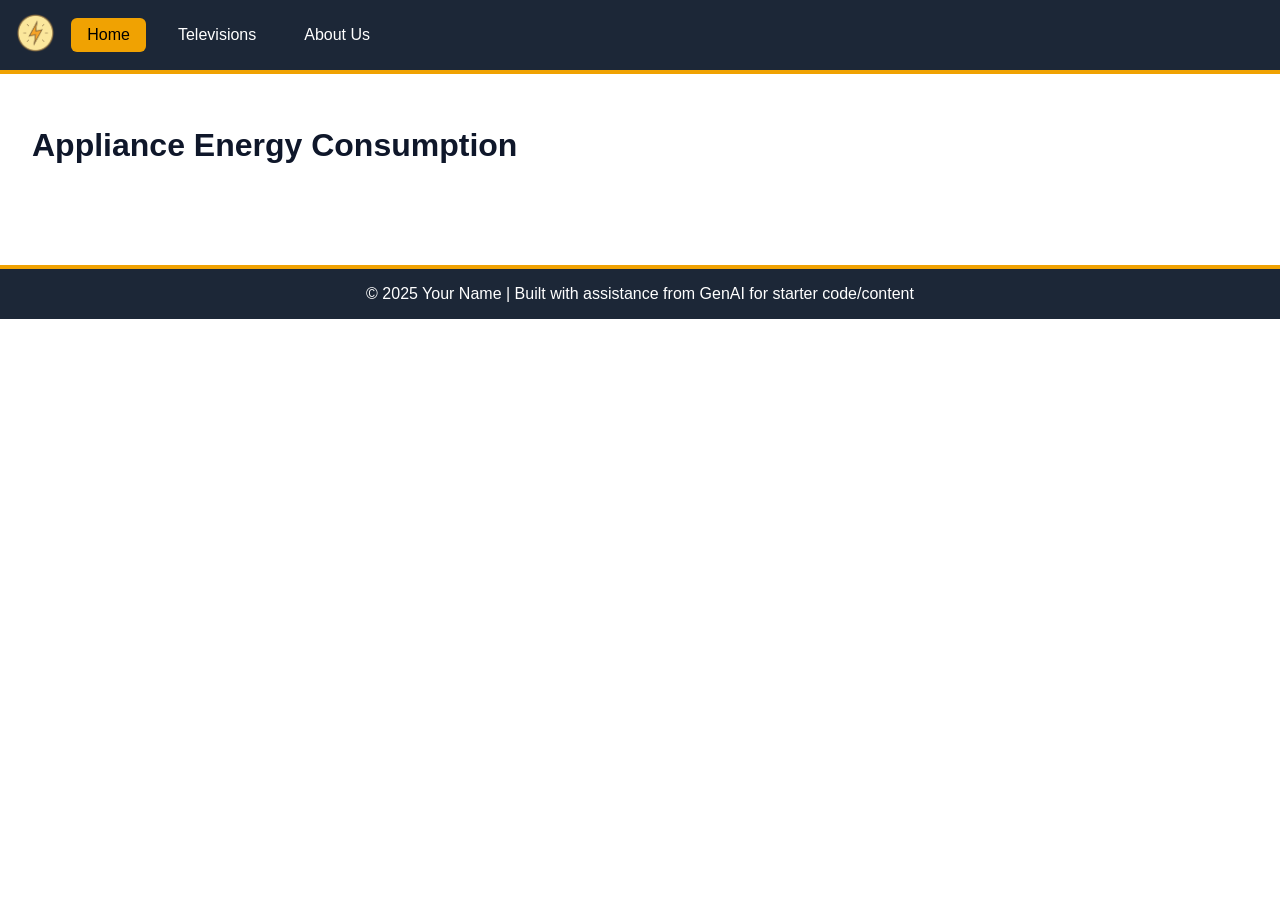
<file: index.html>
<!DOCTYPE html>
<html lang="en">
<head>
  <meta charset="UTF-8">
  <title>Appliance Energy Use in Australia</title>
  <link rel="stylesheet" href="style.css">
  <script defer src="script.js"></script>
</head>
<body>
  <nav class="navbar">
    <a href="index.html"><img src="picture/PowerIcon.png" alt="Power Logo" class="logo" title="Go to Home Page"></a>
    <a href="index.html" class="nav-link active">Home</a>
    <a href="television.html" class="nav-link">Televisions</a>
    <a href="about.html" class="nav-link">About Us</a>
  </nav>

  <main>
    <!-- <header> -->
    <h1>Appliance Energy Consumption</h1>
    <div class="responsive-svg-container"></div>
  </main>

  <footer>
    © 2025 Your Name | Built with assistance from GenAI for starter code/content
  </footer>
</body>

<script src="https://d3js.org/d3.v7.min.js"></script>
<script src="t04-5-bars.js"></script> 
<script src="t04-4-load.js"></script>

</html>
</file>
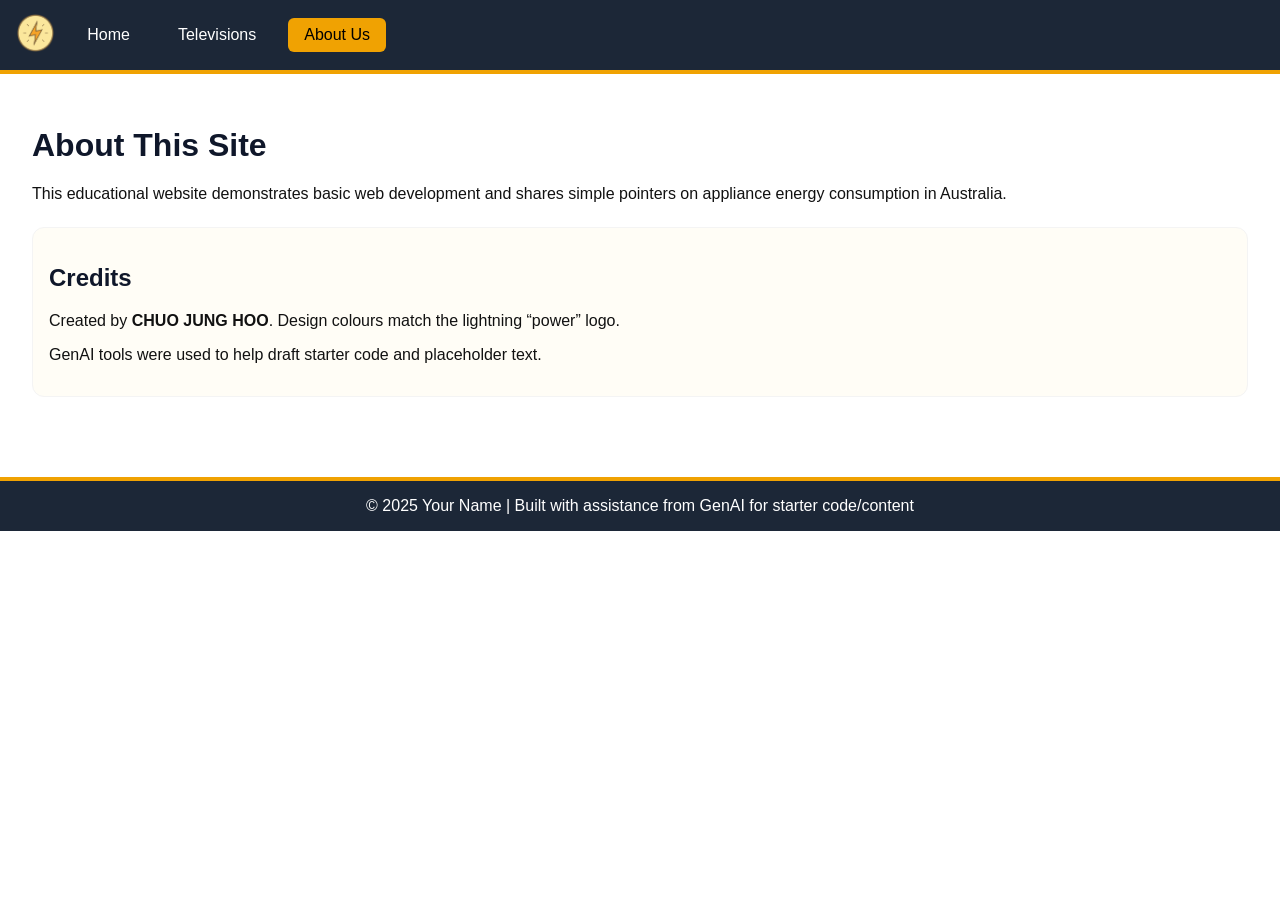
<file: about.html>
<!DOCTYPE html>
<html lang="en">
<head>
  <meta charset="UTF-8">
  <title>About This Site</title>
  <link rel="stylesheet" href="style.css">
  <script defer src="script.js"></script>
</head>
<body>
  <nav class="navbar">
    <a href="index.html"><img src="picture/PowerIcon.png" alt="Power Logo" class="logo" title="Go to Home Page"></a>
    <a href="index.html" class="nav-link">Home</a>
    <a href="television.html" class="nav-link">Televisions</a>
    <a href="about.html" class="nav-link active">About Us</a>
  </nav>

  <main>
    <h1>About This Site</h1>
    <p>This educational website demonstrates basic web development and shares simple pointers on appliance energy consumption in Australia.</p>

    <div class="box">
      <h2>Credits</h2>
      <p>Created by <strong>CHUO JUNG HOO</strong>. Design colours match the lightning “power” logo.</p>
      <p>GenAI tools were used to help draft starter code and placeholder text.</p>
    </div>
  </main>

  <footer>
    © 2025 Your Name | Built with assistance from GenAI for starter code/content
  </footer>
</body>
</html>
</file>
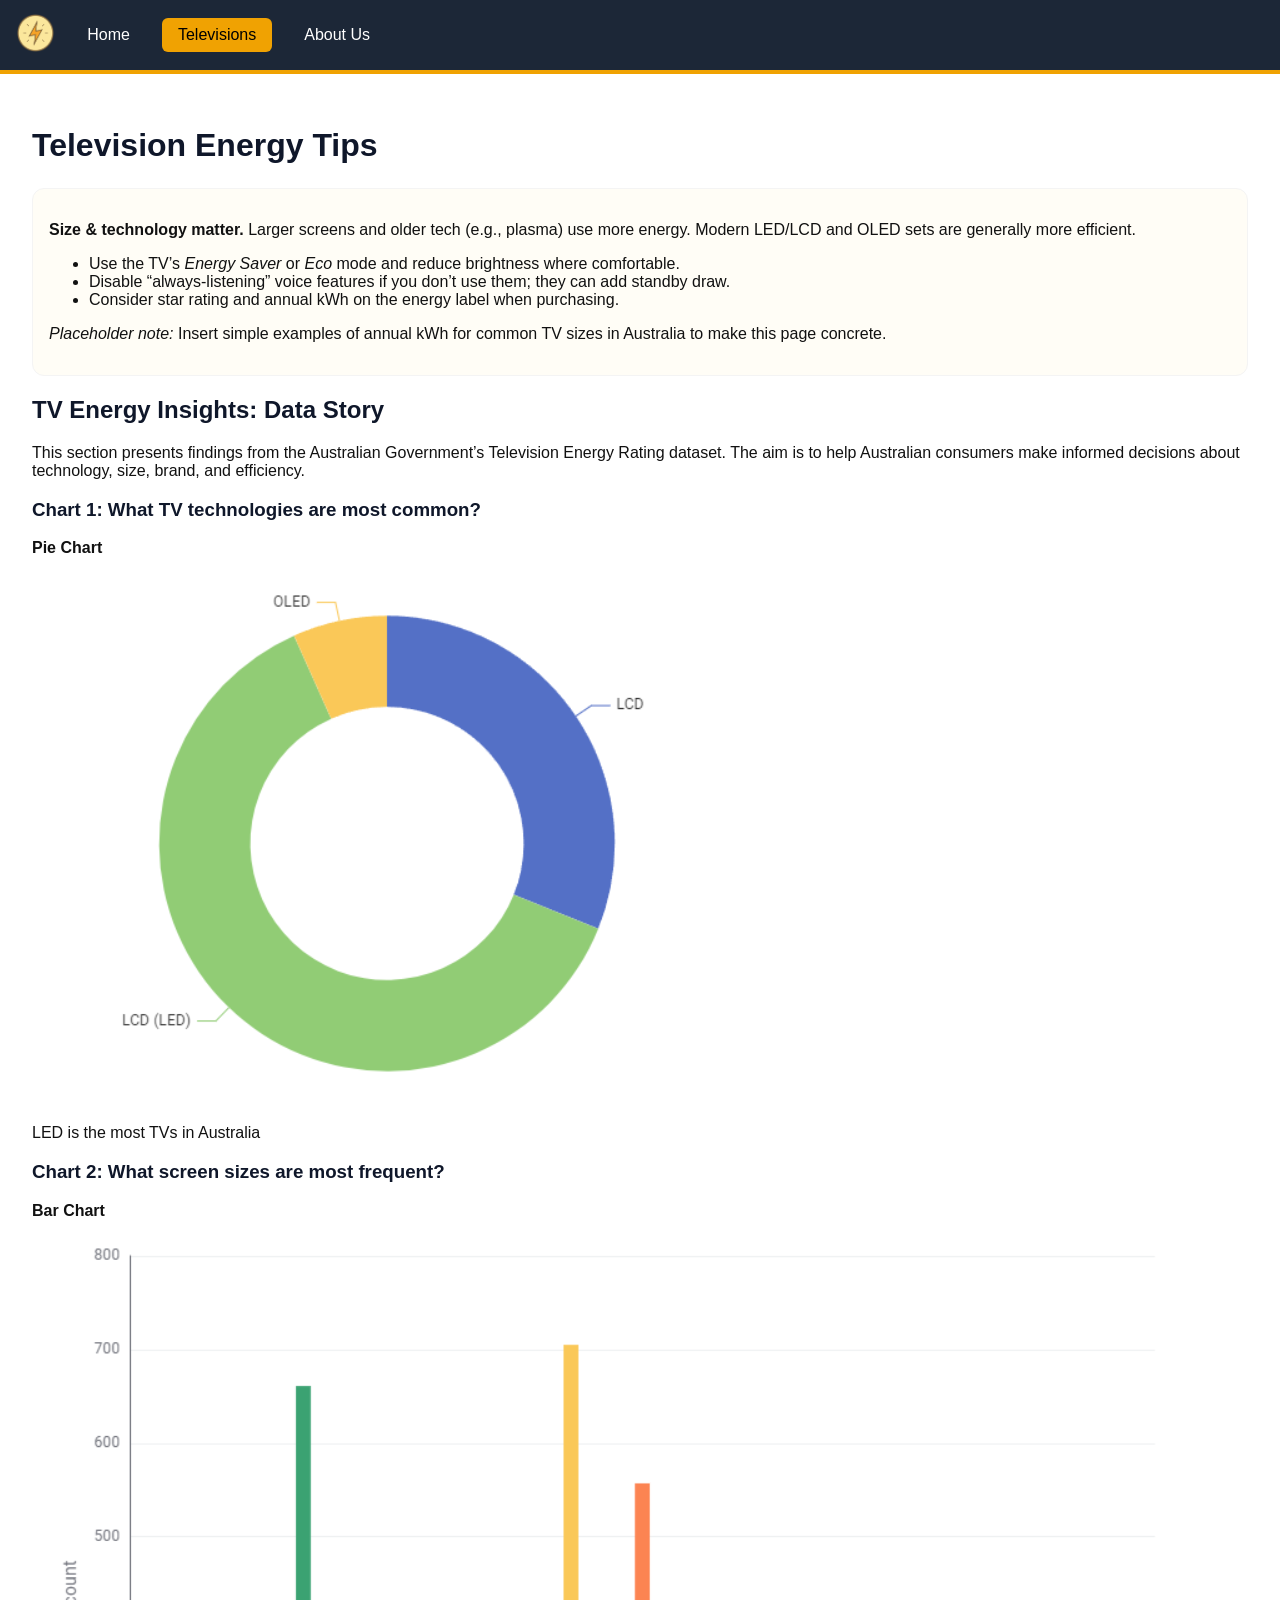
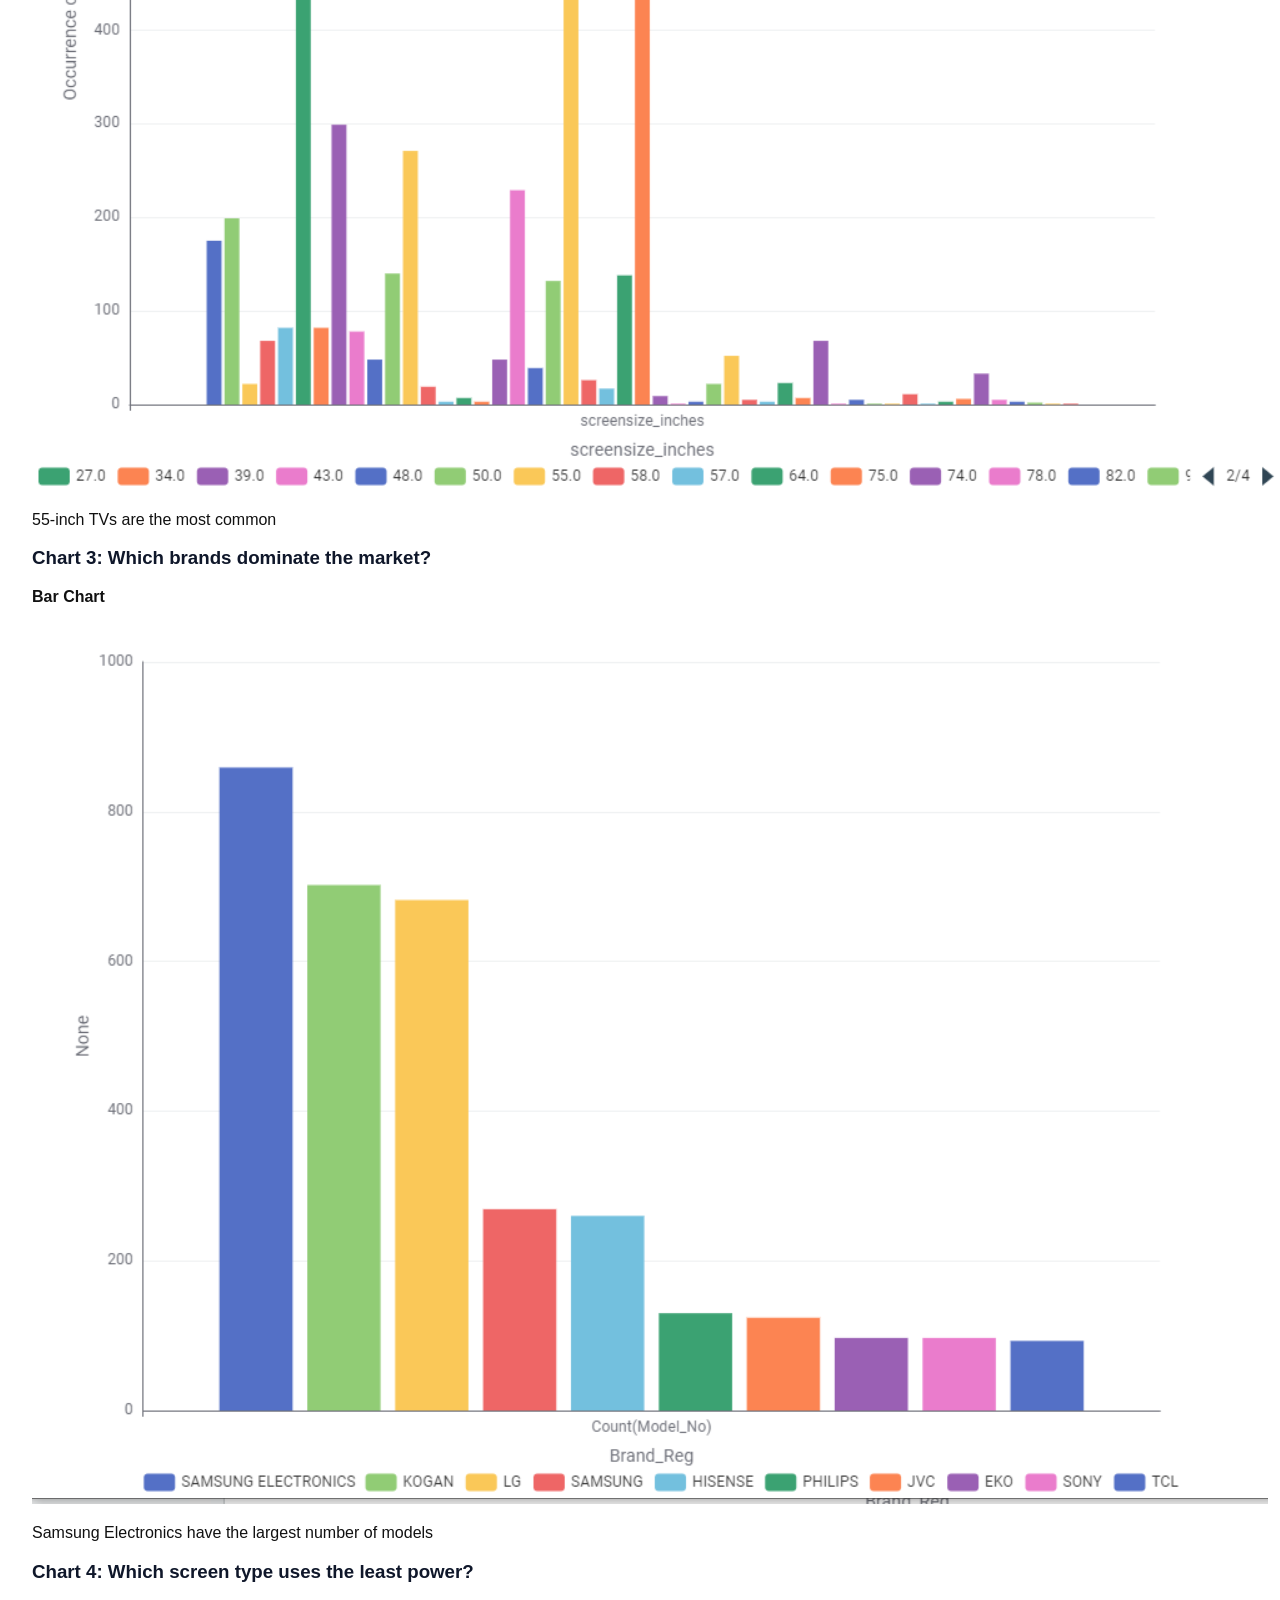
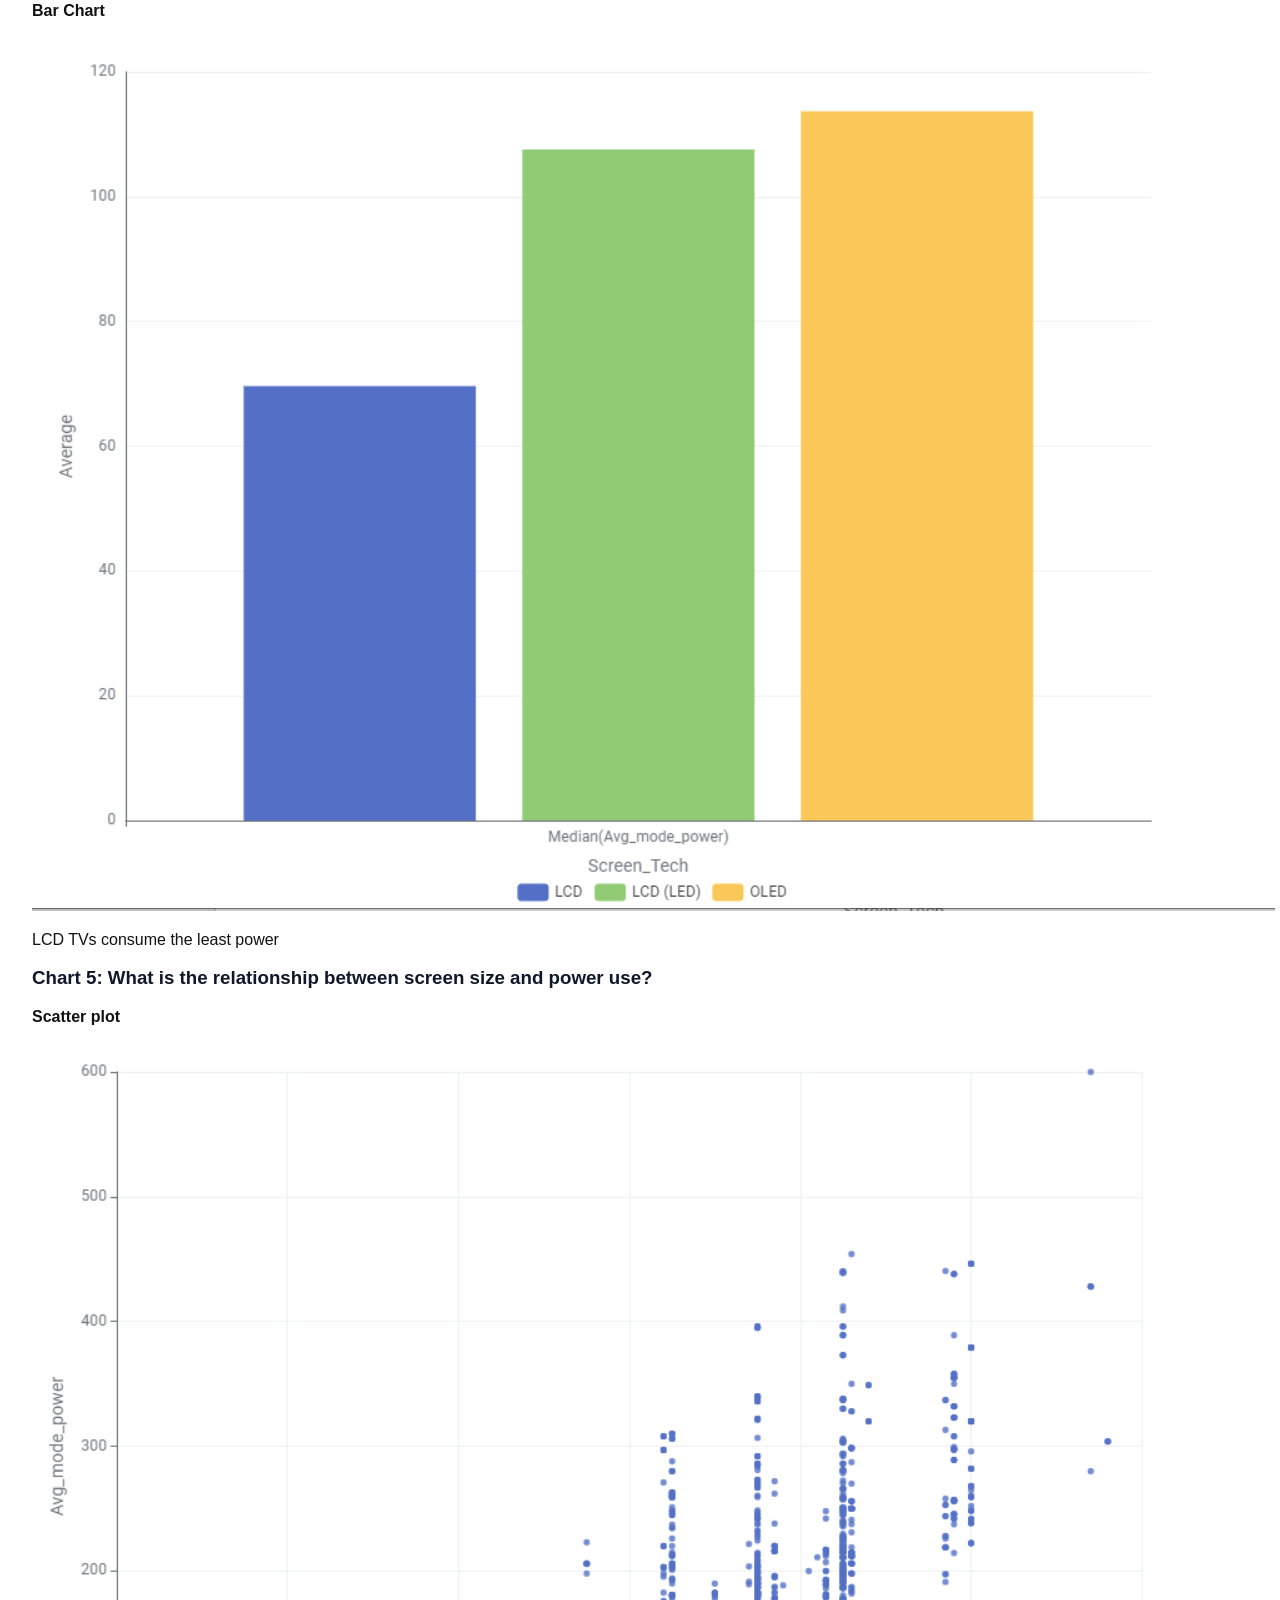
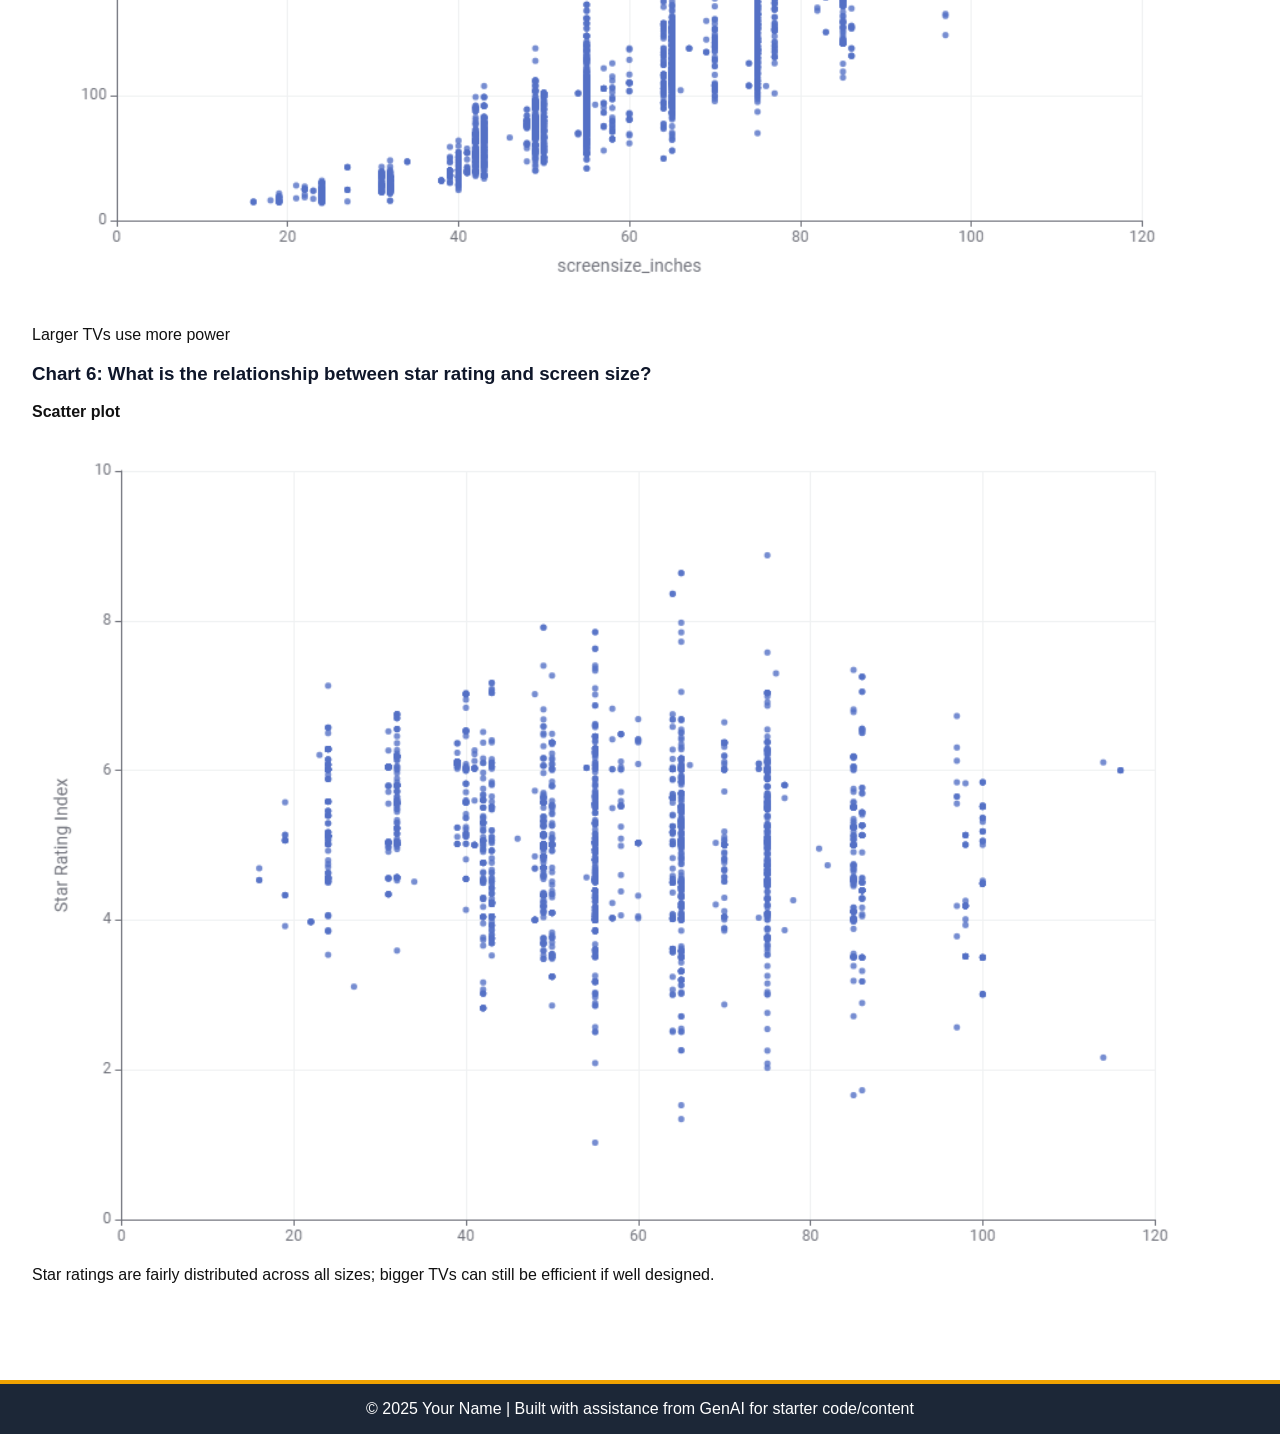
<file: television.html>
<!DOCTYPE html>
<html lang="en">
<head>
  <meta charset="UTF-8">
  <title>Television Energy Tips</title>
  <link rel="stylesheet" href="style.css">
  <script defer src="script.js"></script>
</head>
<body>
  <nav class="navbar">
    <a href="index.html"><img src="picture/PowerIcon.png" alt="Power Logo" class="logo" title="Go to Home Page"></a>
    <a href="index.html" class="nav-link">Home</a>
    <a href="television.html" class="nav-link active">Televisions</a>
    <a href="about.html" class="nav-link">About Us</a>
  </nav>

  <main>
    <h1>Television Energy Tips</h1>

    <div class="box">
      <p><strong>Size & technology matter.</strong> Larger screens and older tech (e.g., plasma) use more energy. Modern LED/LCD and OLED sets are generally more efficient.</p>
      <ul>
        <li>Use the TV’s <em>Energy Saver</em> or <em>Eco</em> mode and reduce brightness where comfortable.</li>
        <li>Disable “always-listening” voice features if you don’t use them; they can add standby draw.</li>
        <li>Consider star rating and annual kWh on the energy label when purchasing.</li>
      </ul>
      <p><em>Placeholder note:</em> Insert simple examples of annual kWh for common TV sizes in Australia to make this page concrete.</p>
    </div>

    <h2>TV Energy Insights: Data Story</h2>
    <p>This section presents findings from the Australian Government’s Television Energy Rating dataset. The aim is to help Australian consumers make informed decisions about technology, size, brand, and efficiency.</p>
    <h3>Chart 1: What TV technologies are most common?</h3>
    <p><strong>Pie Chart</strong></p>
    <img src="picture/OLED.png">
    <p>LED is the most TVs in Australia </p>

    <h3>Chart 2: What screen sizes are most frequent?</h3>
    <p><strong>Bar Chart</strong></p>
    <img src="picture/Screensize.png">
    <p>55-inch TVs are the most common</p>

    <h3>Chart 3: Which brands dominate the market?</h3>
    <p><strong>Bar Chart</strong></p>
    <img src="picture/Brand.png">
    <p>Samsung Electronics have the largest number of models</p>

    <h3>Chart 4: Which screen type uses the least power?</h3>
    <p><strong>Bar Chart</strong></p>
    <img src="picture/power.png">
    <p>LCD TVs consume the least power</p>

    <h3>Chart 5: What is the relationship between screen size and power use?</h3>
    <p><strong>Scatter plot</strong></p>
    <img src="picture/positive.png">
    <p>Larger TVs use more power</p>

    <h3>Chart 6: What is the relationship between star rating and screen size?</h3>
    <p><strong>Scatter plot</strong></p>
    <img src="picture/bigger.png">
    <p>Star ratings are fairly distributed across all sizes; bigger TVs can still be efficient if well designed.</p>

  </main>

  <footer>
    © 2025 Your Name | Built with assistance from GenAI for starter code/content
  </footer>
</body>
</html>
</file>
<file: style.css>
body {
  font-family: "Segoe UI", sans-serif;
  margin: 0;
  padding: 0;
  background-color: #ffffff;
  color: #111;
}

.navbar {
  background-color: #1c2737;
  padding: 0.8rem 1rem;
  display: flex;
  align-items: center;
  gap: 1rem;
  border-bottom: 4px solid #f0a202;
}

.logo {
  height: 40px;
  cursor: pointer;
}

.nav-link {
  text-decoration: none;
  color: #fff;
  padding: 0.5rem 1rem;
  border-radius: 6px;
  transition: background-color 0.3s;
}

.nav-link:hover {
  background-color: #f0a202;
  color: #000;
}

.nav-link.active {
  background-color: #f0a202;
  color: #000;
}

/* Main content */
main {
  padding: 2rem;
}

h1, h2, h3 {
  color: #0f172a;
}

.box {
  background-color: #fffdf6;
  border: 1px solid #f4f4f4;
  padding: 1rem;
  border-radius: 12px;
  margin-top: 1.5rem;
}

/* Footer */
footer {
  background-color: #1c2737;
  color: #fff;
  text-align: center;
  padding: 1rem;
  margin-top: 3rem;
  border-top: 4px solid #f0a202;
}

.responsive-svg-container {
margin: 0 auto; /* center */
width: 100%; /* fill parent width */
max-width: 1200px; /* cap max width */
}
</file>
